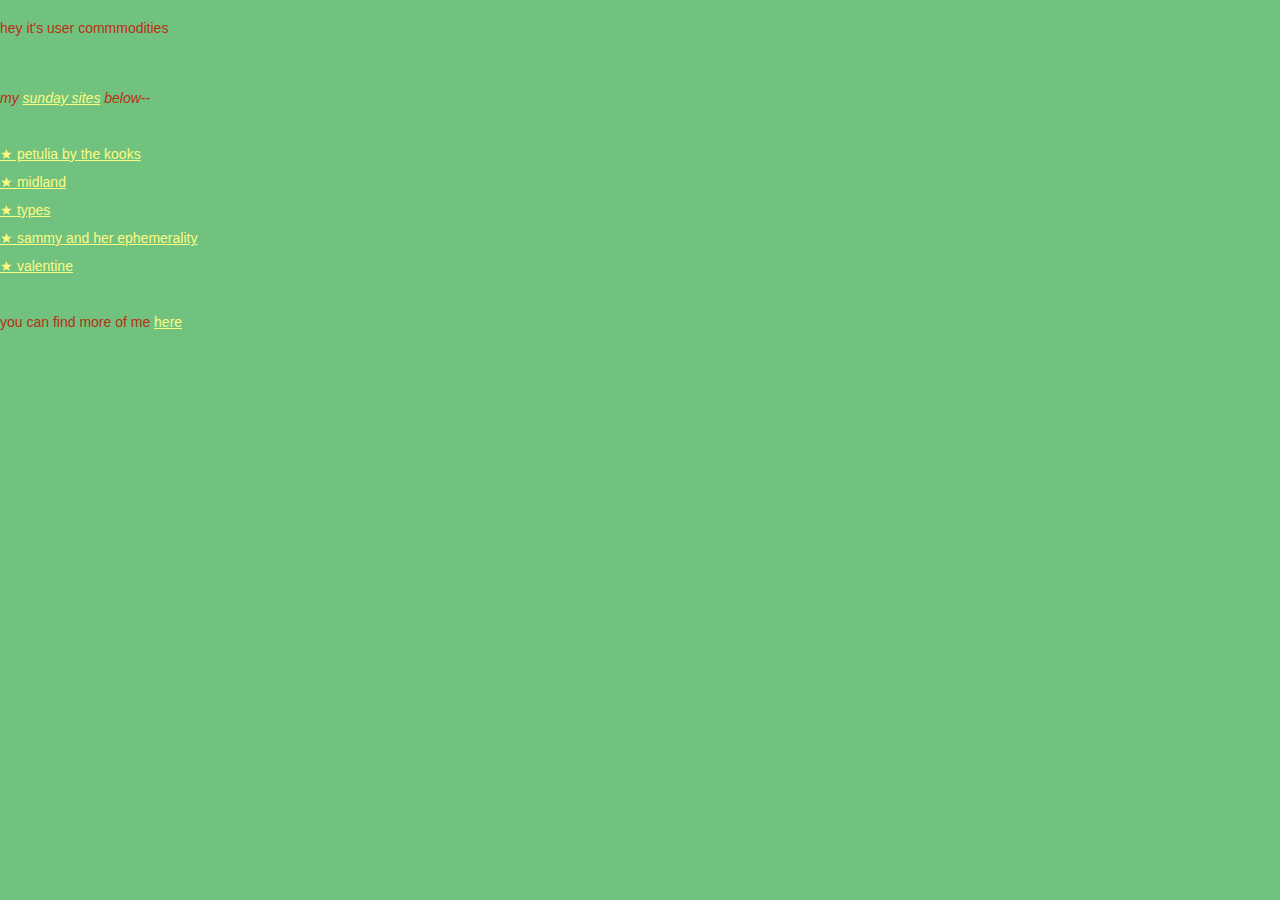
<file: sundaysites.html>
<!DOCTYPE html>
<html>
  <head>
    <meta charset="UTF-8" />
    <meta name="viewport" content="width=device-width, initial-scale=1.0" />
    <title>~commmodities</title>
    <!--<link rel="icon" href="https://glitch.com/favicon.ico" />-->

    <link rel="stylesheet" href="/style.css" />
  </head>
  <body>
    <p>
      hey it's user commmodities
      <br />
      <br />
    </p>
    <div id="sites-wrap">
      <div id="sites">
        <i
          >my
          <a href="https://sundaysites.cafe/" target="_blank">sunday sites</a>
          below--</i
        >
        <br /><br />
        <a href="https://petuliabythekooks.glitch.me">★ petulia by the kooks</a>
        <br />
        <a href="https://midland.glitch.me">★ midland</a>
        <br />
        <a href="https://types.glitch.me">★ types</a>
        <br />
        <a href="https://sammysunday.glitch.me">★ sammy and her ephemerality</a>
        <br />
        <a id="hide" href="https://val-entine.glitch.me">★ valentine</a>
      </div>
      
    </div>
          <br />
    <div id="post-sites">
      you can find more of me <a href="https://mylvaganam.online">here</a>
    </div>
  </body>
</html>
</file>
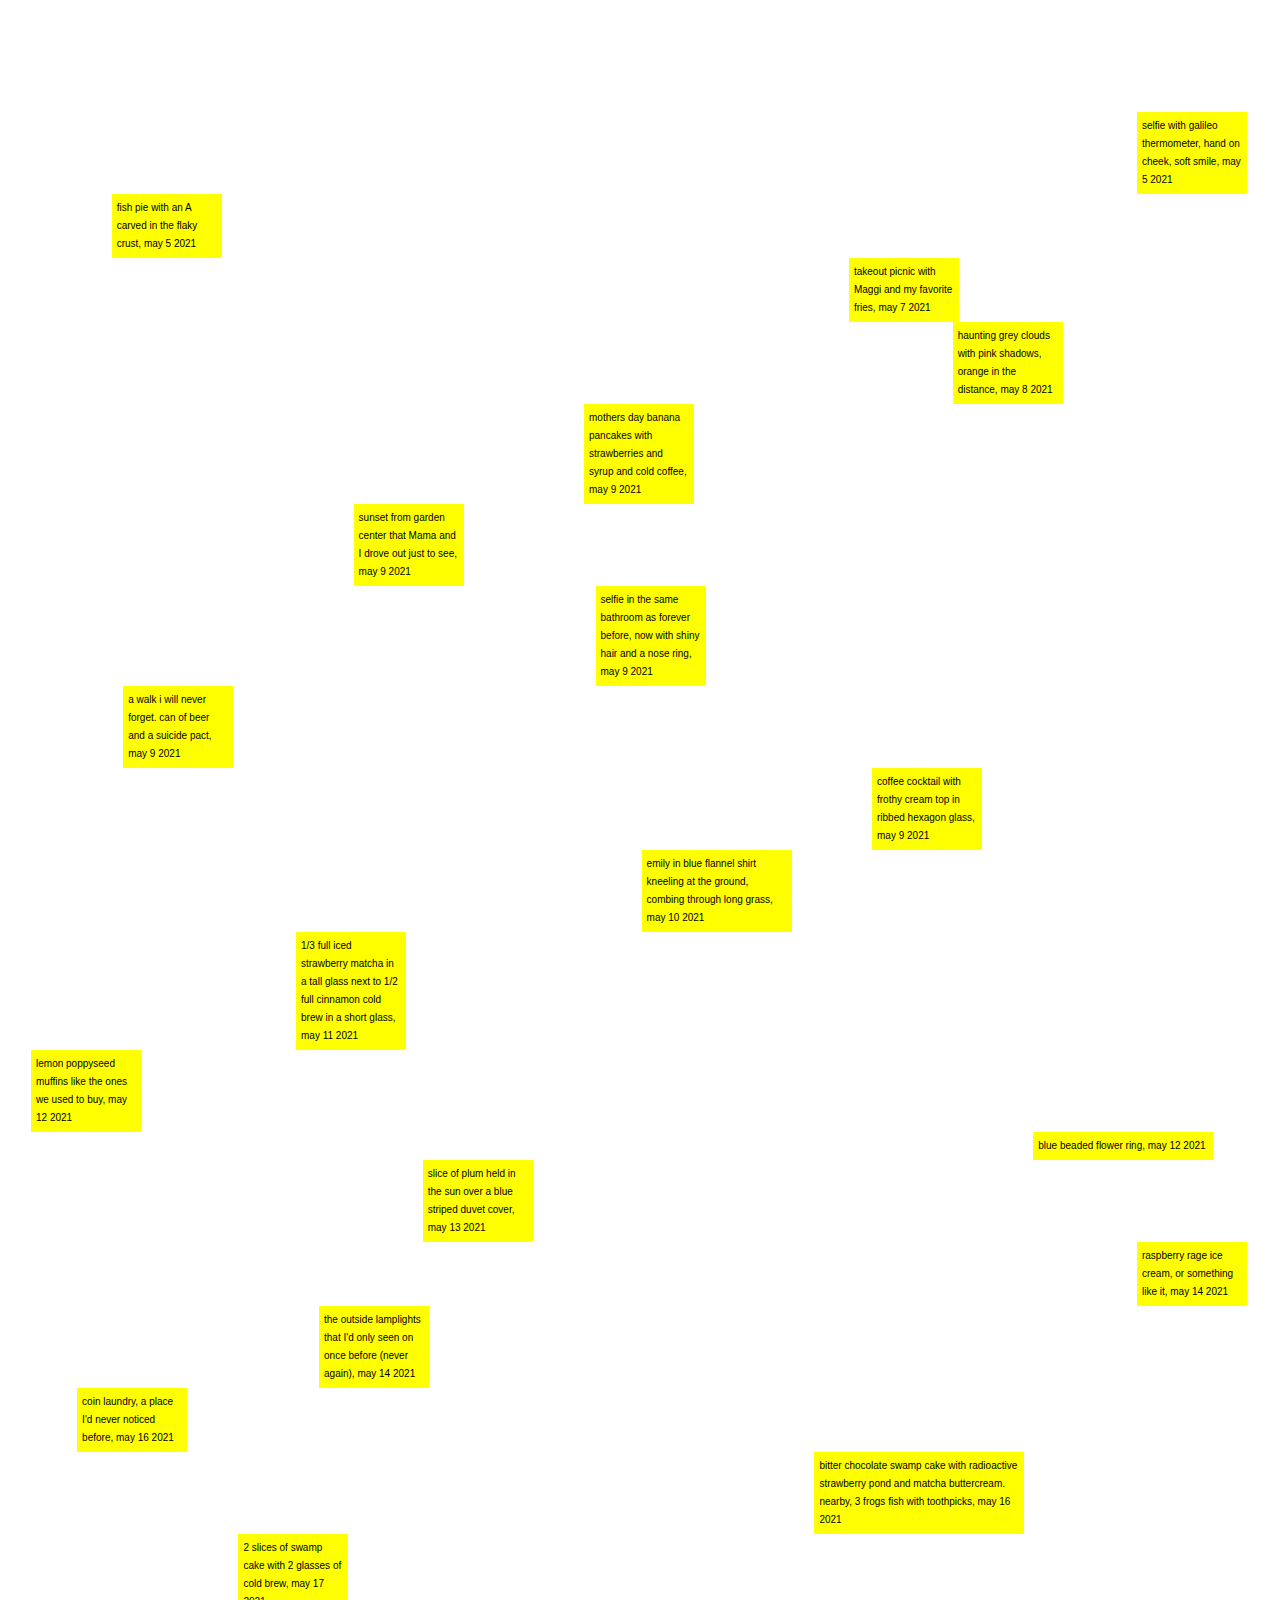
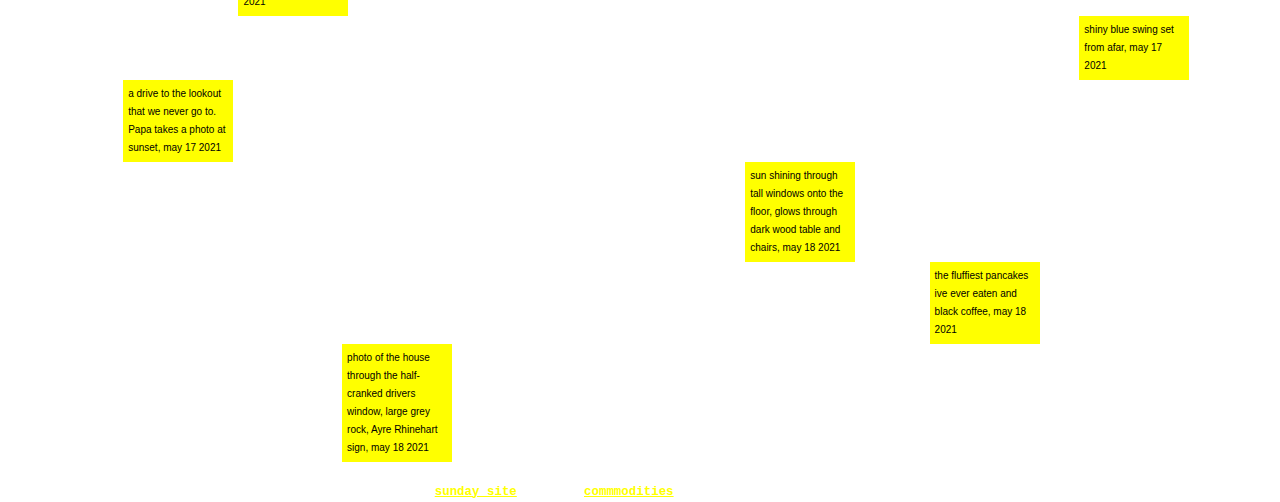
<file: subpages/midland.html>
<!DOCTYPE html>
<html lang="en">
  <head>
    <meta charset="utf-8" />
    <meta name="viewport" content="width=device-width, initial-scale=1" />
    <!--<link rel="icon" href="https://glitch.com/favicon.ico" />-->

    <title>midland, MI</title>

    <link rel="stylesheet" href="midlandstyle.css" />
  </head>

  <body>
    <h1>TRAVEL PHOTO ALBUM * MIDLAND, MI * MAY 5-18 2021</h1>
    <h3>the last trip home</h3>
    <div class="memboxes">
      <div class="mem" id="_5">
        selfie with galileo thermometer, hand on cheek, soft smile, may 5 2021
      </div>

      <div class="mem" id="_52">
        fish pie with an A carved in the flaky crust, may 5 2021
      </div>

      <div class="mem" id="_7">
        takeout picnic with Maggi and my favorite fries, may 7 2021
      </div>

      <div class="mem" id="_8">
        haunting grey clouds with pink shadows, orange in the distance, may 8
        2021
      </div>

      <div class="mem" id="_9">
        mothers day banana pancakes with strawberries and syrup and cold coffee,
        may 9 2021
      </div>

      <div class="mem" id="_92">
        sunset from garden center that Mama and I drove out just to see, may 9
        2021
      </div>

      <div class="mem" id="_93">
        selfie in the same bathroom as forever before, now with shiny hair and a
        nose ring, may 9 2021
      </div>

      <div class="mem" id="_94">
        a walk i will never forget. can of beer and a suicide pact, may 9 2021
      </div>
      
      <div class="mem" id="_95">
        coffee cocktail with frothy cream top in ribbed hexagon glass, may 9 2021
      </div>

      <div class="mem" id="_10">
        emily in blue flannel shirt kneeling at the ground, combing through long
        grass, may 10 2021
      </div>
      
      <div class="mem" id="_11">
        1/3 full iced strawberry matcha in a tall glass next to 1/2 full cinnamon cold brew in a short glass, may 11 2021
      </div>

      <div class="mem" id="_12">
        lemon poppyseed muffins like the ones we used to buy, may 12 2021
      </div>

      <div class="mem" id="_122">blue beaded flower ring, may 12 2021</div>

      <div class="mem" id="_13">
        slice of plum held in the sun over a blue striped duvet cover, may 13
        2021
      </div>

      <div class="mem" id="_14">
        raspberry rage ice cream, or something like it, may 14 2021
      </div>

      <div class="mem" id="_142">
        the outside lamplights that I'd only seen on once before (never again),
        may 14 2021
      </div>

      <div class="mem" id="_16">
        coin laundry, a place I'd never noticed before, may 16 2021
      </div>

      <div class="mem" id="_162">
        bitter chocolate swamp cake with radioactive strawberry pond and matcha
        buttercream. nearby, 3 frogs fish with toothpicks, may 16 2021
      </div>

      <div class="mem" id="_17">
        2 slices of swamp cake with 2 glasses of cold brew, may 17 2021
      </div>
      
      <div class="mem" id="_172">
        shiny blue swing set from afar, may 17 2021
      </div>

      <div class="mem" id="_173">
        a drive to the lookout that we never go to. Papa takes a photo at
        sunset, may 17 2021
      </div>
      
      <div class="mem" id="_18">
        sun shining through tall windows onto the floor, glows through dark wood table and chairs, may 18 2021
      </div>

      <div class="mem" id="_182">
        the fluffiest pancakes ive ever eaten and black coffee, may 18 2021
      </div>

      <div class="mem" id="_183">
        photo of the house through the half-cranked drivers window, large grey rock, Ayre Rhinehart sign, may 18 2021
      </div>
      
      <h5>
      <p>
        psst...this is a
        <a href="https://sundaysites.cafe/" target="_blank">sunday site</a>
        made by
        <a href="https://sundaysites.cafe/~commmodities" target="_blank">commmodities</a>. she's from midland, MI.
      </p>
      </h5>
    </div>
  </body>
</html>
</file>
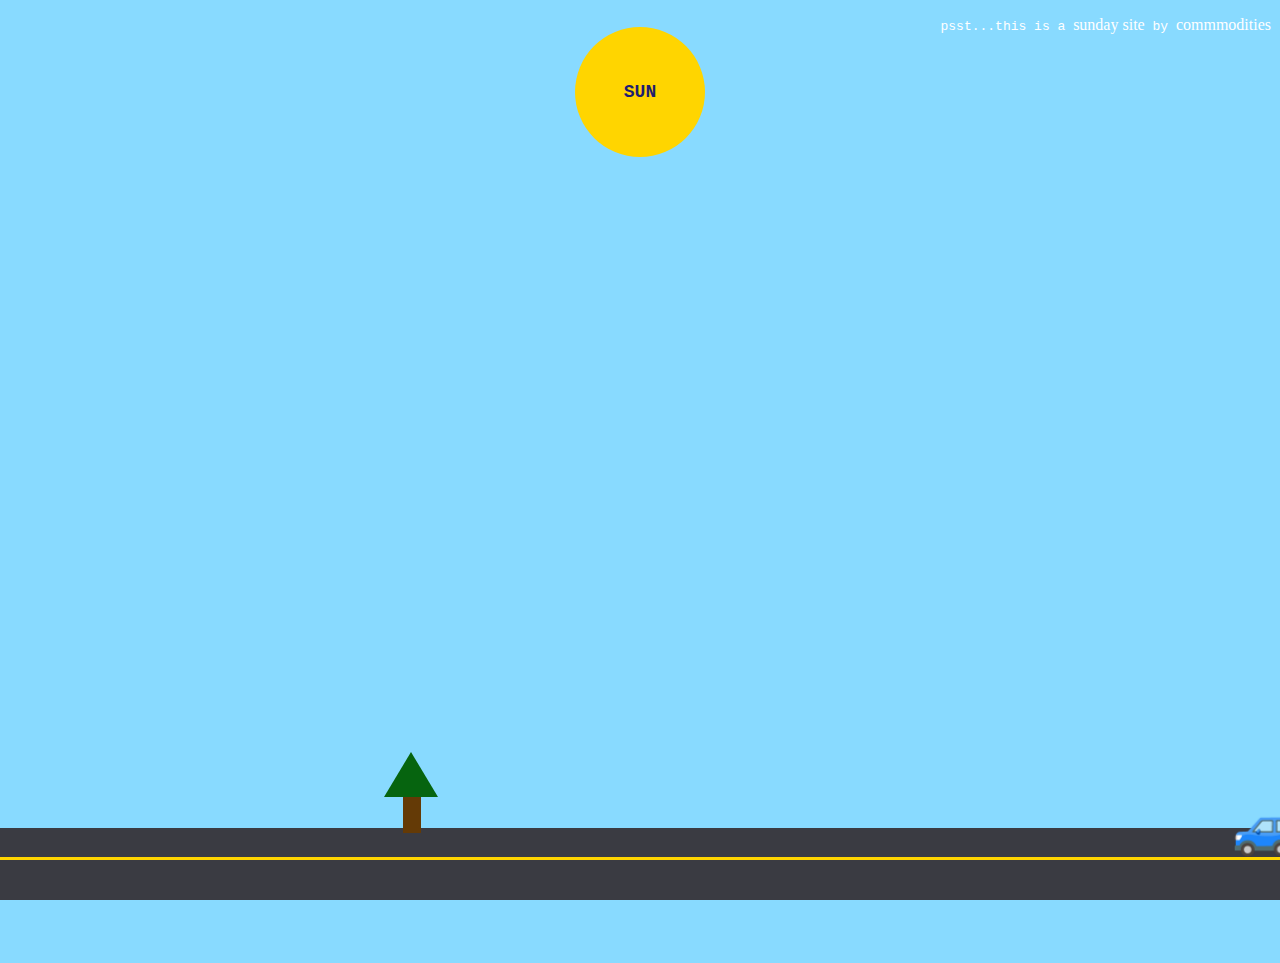
<file: subpages/petuliabythekooks.html>
<!DOCTYPE html>
<html lang="en">
  <head>
    <meta charset="utf-8" />
    <meta name="viewport" content="width=device-width, initial-scale=1" />
    <!--<link rel="icon" href="https://glitch.com/favicon.ico" />-->

    <title>take a drive to town</title>

    <link rel="stylesheet" href="petuliabythekooksstyle.css" />
  </head>

  <body>
    <div
      style="margin-left: auto; margin-right: auto; width: 130px; height: 130px"
    >
      <div id="sun">
        <span class="suntext">SUN</span>
        <span class="moontext">MOON</span>
      </div>
      <div id="road">
        <div id="roadline"></div>
        <div id="tree">
          <div id="treetrunk"></div>
        </div>
        <marquee direction="left"> <div id="car">🚙</div></marquee>
      </div>

      <div id="star1"></div>
      <div id="star2"></div>
      <div id="star3"></div>
      <div id="star4"></div>
      <div id="star5"></div>
      <div id="star6"></div>
      <div id="star7"></div>
      <div id="star8"></div>
      <div id="star9"></div>
      <div id="star10"></div>
      <div id="star11"></div>
      <div id="star12"></div>
    </div>

    <br />
    <br />
    <br />
    <br />
    <br />

    <div id="sundaysitetext">
      <p>
        psst...this is a
        <a href="https://sundaysites.cafe/" target="_blank" id="sundaysitelink"
          >sunday site</a
        >
        by
        <a
          href="https://sundaysites.cafe/~commmodities"
          target="_blank"
          id="userpagelink"
          >commmodities</a
        >
      </p>
    </div>
  </body>
</html>
</file>
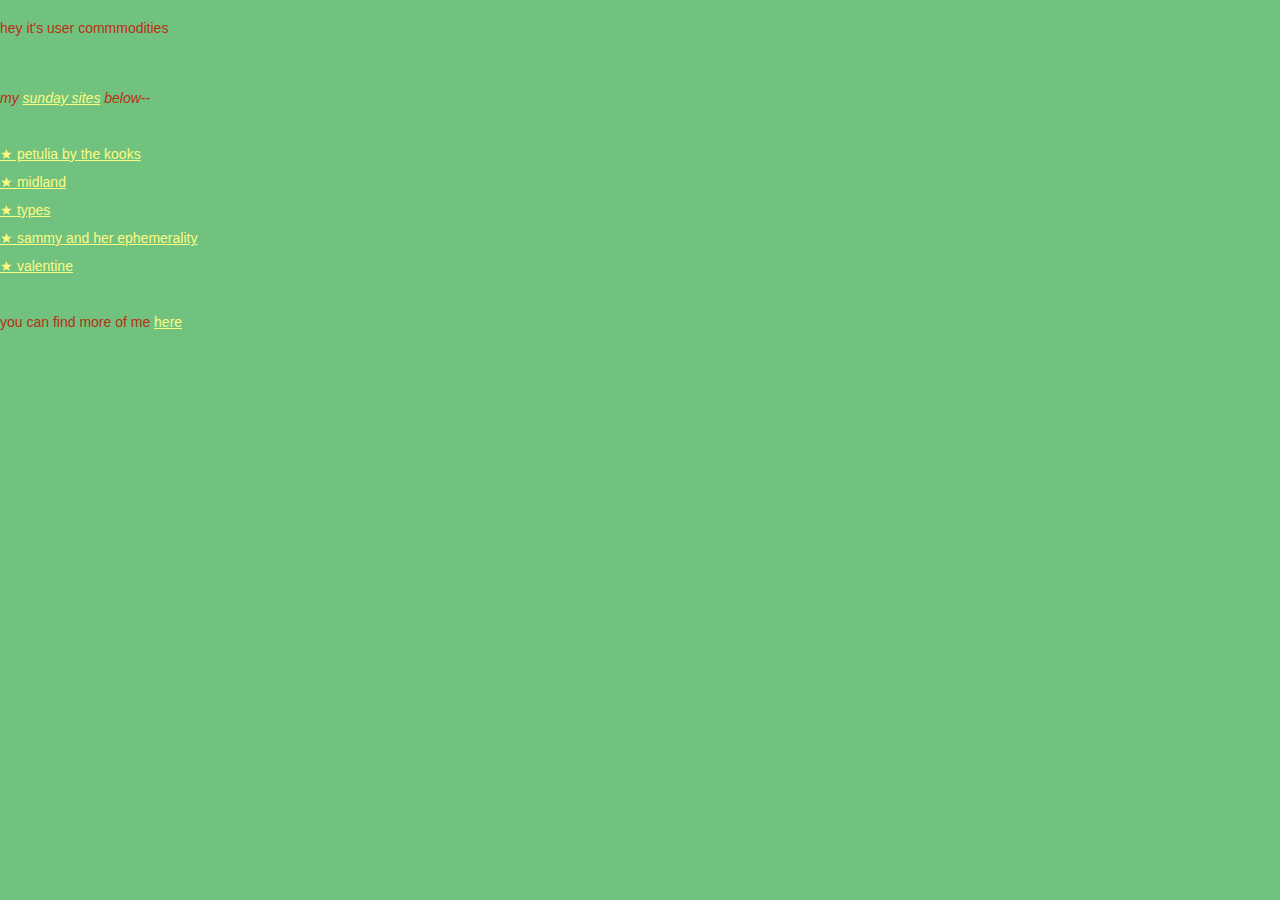
<file: subpages/sundaysites.html>
<!DOCTYPE html>
<html>
  <head>
    <meta charset="UTF-8" />
    <meta name="viewport" content="width=device-width, initial-scale=1.0" />
    <title>~commmodities</title>
    <!--<link rel="icon" href="https://glitch.com/favicon.ico" />-->

    <link rel="stylesheet" href="/style.css" />
  </head>
  <body>
    <p>
      hey it's user commmodities
      <br />
      <br />
    </p>
    <div id="sites-wrap">
      <div id="sites">
        <i
          >my
          <a href="https://sundaysites.cafe/" target="_blank">sunday sites</a>
          below--</i
        >
        <br /><br />
        <a href="petuliabythekooks.html">★ petulia by the kooks</a>
        <br />
        <a href="midland.html">★ midland</a>
        <br />
        <a href="types.html">★ types</a>
        <br />
        <a href="sammysunday.html">★ sammy and her ephemerality</a>
        <br />
        <a id="hide" href="val-entine.html">★ valentine</a>
      </div>
      
    </div>
          <br />
    <div id="post-sites">
      you can find more of me <a href="https://mishkh.online">here</a>
    </div>
  </body>
</html>
</file>
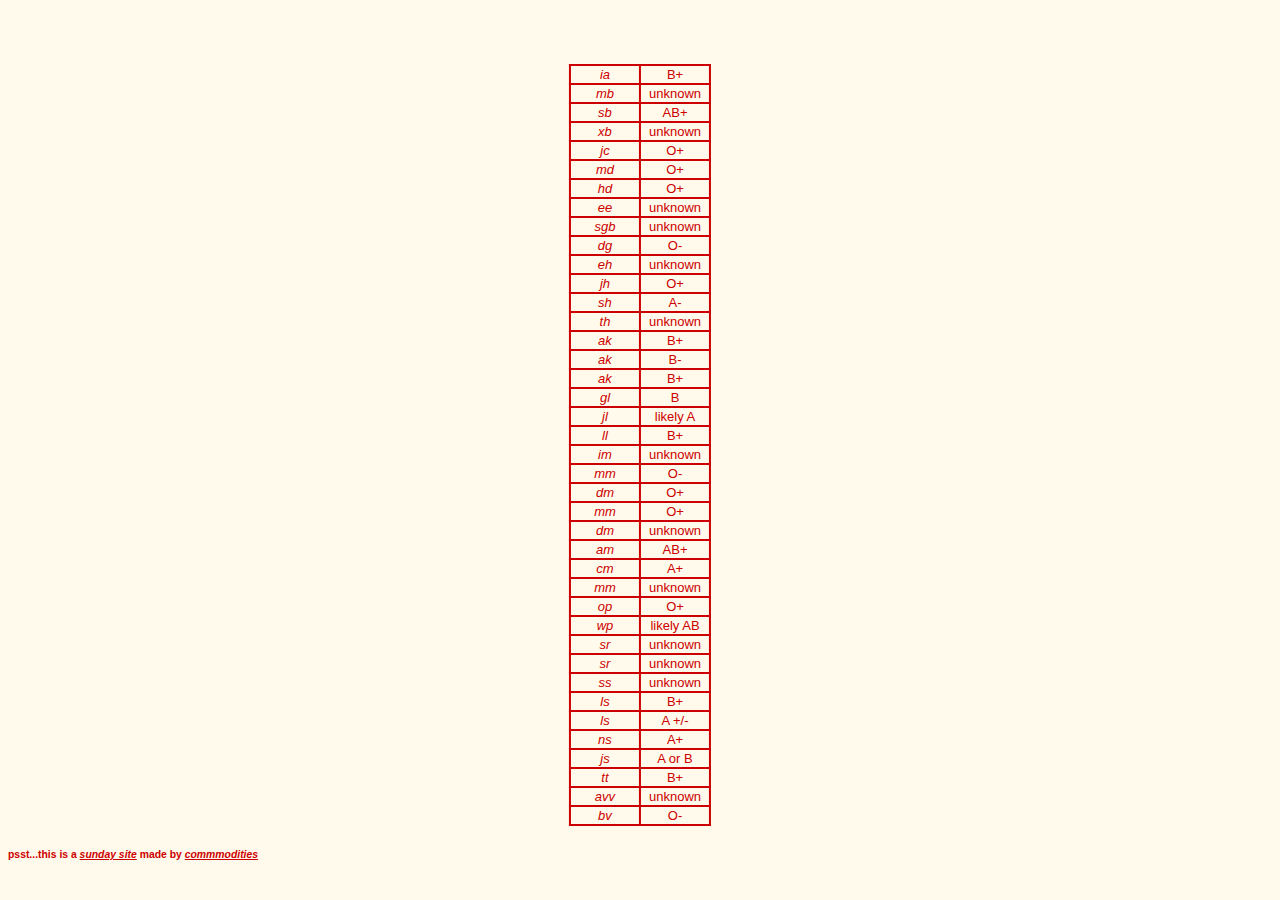
<file: subpages/types.html>
<!DOCTYPE html>
<html lang="en">
  <head>
    <meta charset="utf-8" />
    <meta name="viewport" content="width=device-width, initial-scale=1" />
    <link
      rel="icon"
      href="https://cdn.glitch.global/94ee6ed0-ed49-4978-bee2-f7f1a53740ab/blood-drop.png?v=1643913261585"
    />
    <title>types</title>
    <link rel="stylesheet" href="typesstyle.css" />
  </head>
  <body>
    <div id="page-wrap">
      <div class="table">
        <table>
          <tr>
            <td class="initials">IA</td>
            <td>B+</td>
          </tr>
          <tr>
            <td class="initials">MB</td>
            <td>unknown</td>
          </tr>
          <tr>
            <td class="initials">SB</td>
            <td>AB+</td>
          </tr>
          <tr>
            <td class="initials">XB</td>
            <td>unknown</td>
          </tr>
          <tr>
            <td class="initials">JC</td>
            <td>O+</td>
          </tr>
          <tr>
            <td class="initials">MD</td>
            <td>O+</td>
          </tr>
          <tr>
            <td class="initials">HD</td>
            <td>O+</td>
          </tr>
          <tr>
            <td class="initials">EE</td>
            <td>unknown</td>
          </tr>
          <tr>
            <td class="initials">SGB</td>
            <td>unknown</td>
          </tr>
          <tr>
            <td class="initials">DG</td>
            <td>O-</td>
          </tr>
          <tr>
            <td class="initials">EH</td>
            <td>unknown</td>
          </tr>
          <tr>
            <td class="initials">JH</td>
            <td>O+</td>
          </tr>
          <tr>
            <td class="initials">SH</td>
            <td>A-</td>
          </tr>
          <tr>
            <td class="initials">TH</td>
            <td>unknown</td>
          </tr>
          <tr>
            <td class="initials">AK</td>
            <td>B+</td>
          </tr>
          <tr>
            <td class="initials">AK</td>
            <td>B-</td>
          </tr>
          <tr>
            <td class="initials">AK</td>
            <td>B+</td>
          </tr>
          <tr>
            <td class="initials">GL</td>
            <td>B</td>
          </tr>
          <tr>
            <td class="initials">JL</td>
            <td>likely A</td>
          </tr>
          <tr>
            <td class="initials">LL</td>
            <td>B+</td>
          </tr>
          <tr>
            <td class="initials">IM</td>
            <td>unknown</td>
          </tr>
          <tr>
            <td class="initials">MM</td>
            <td>O-</td>
          </tr>
          <tr>
            <td class="initials">DM</td>
            <td>O+</td>
          </tr>
          <tr>
            <td class="initials">MM</td>
            <td>O+</td>
          </tr>
          <tr>
            <td class="initials">DM</td>
            <td>unknown</td>
          </tr>
          <tr>
            <td class="initials">AM</td>
            <td>AB+</td>
          </tr>
          <tr>
            <td class="initials">CM</td>
            <td>A+</td>
          </tr>
          <tr>
            <td class="initials">MM</td>
            <td>unknown</td>
          </tr>
          <tr>
            <td class="initials">OP</td>
            <td>O+</td>
          </tr>
          <tr>
            <td class="initials">WP</td>
            <td>likely AB</td>
          </tr>
          <tr>
            <td class="initials">SR</td>
            <td>unknown</td>
          </tr>
          <tr>
            <td class="initials">SR</td>
            <td>unknown</td>
          </tr>
          <tr>
            <td class="initials">SS</td>
            <td>unknown</td>
          </tr>
          <tr>
            <td class="initials">LS</td>
            <td>B+</td>
          </tr>
          <tr>
            <td class="initials">LS</td>
            <td>A +/-</td>
          </tr>
          <tr>
            <td class="initials">NS</td>
            <td>A+</td>
          </tr>
          <tr>
            <td class="initials">JS</td>
            <td>A or B</td>
          </tr>
          <tr>
            <td class="initials">TT</td>
            <td>B+</td>
          </tr>
          <tr>
            <td class="initials">AVV</td>
            <td>unknown</td>
          </tr>
          <tr>
            <td class="initials">BV</td>
            <td>O-</td>
          </tr>
        </table>
      </div>
      <div id="footer-wrap">
        <div id="footer">
          psst...this is a
          <a href="https://sundaysites.cafe/" target="_blank">sunday site</a>
          made by
          <a href="https://sundaysites.cafe/~commmodities" target="_blank"
            >commmodities</a
          >
        </div>
      </div>
    </div>
  </body>
</html>
</file>
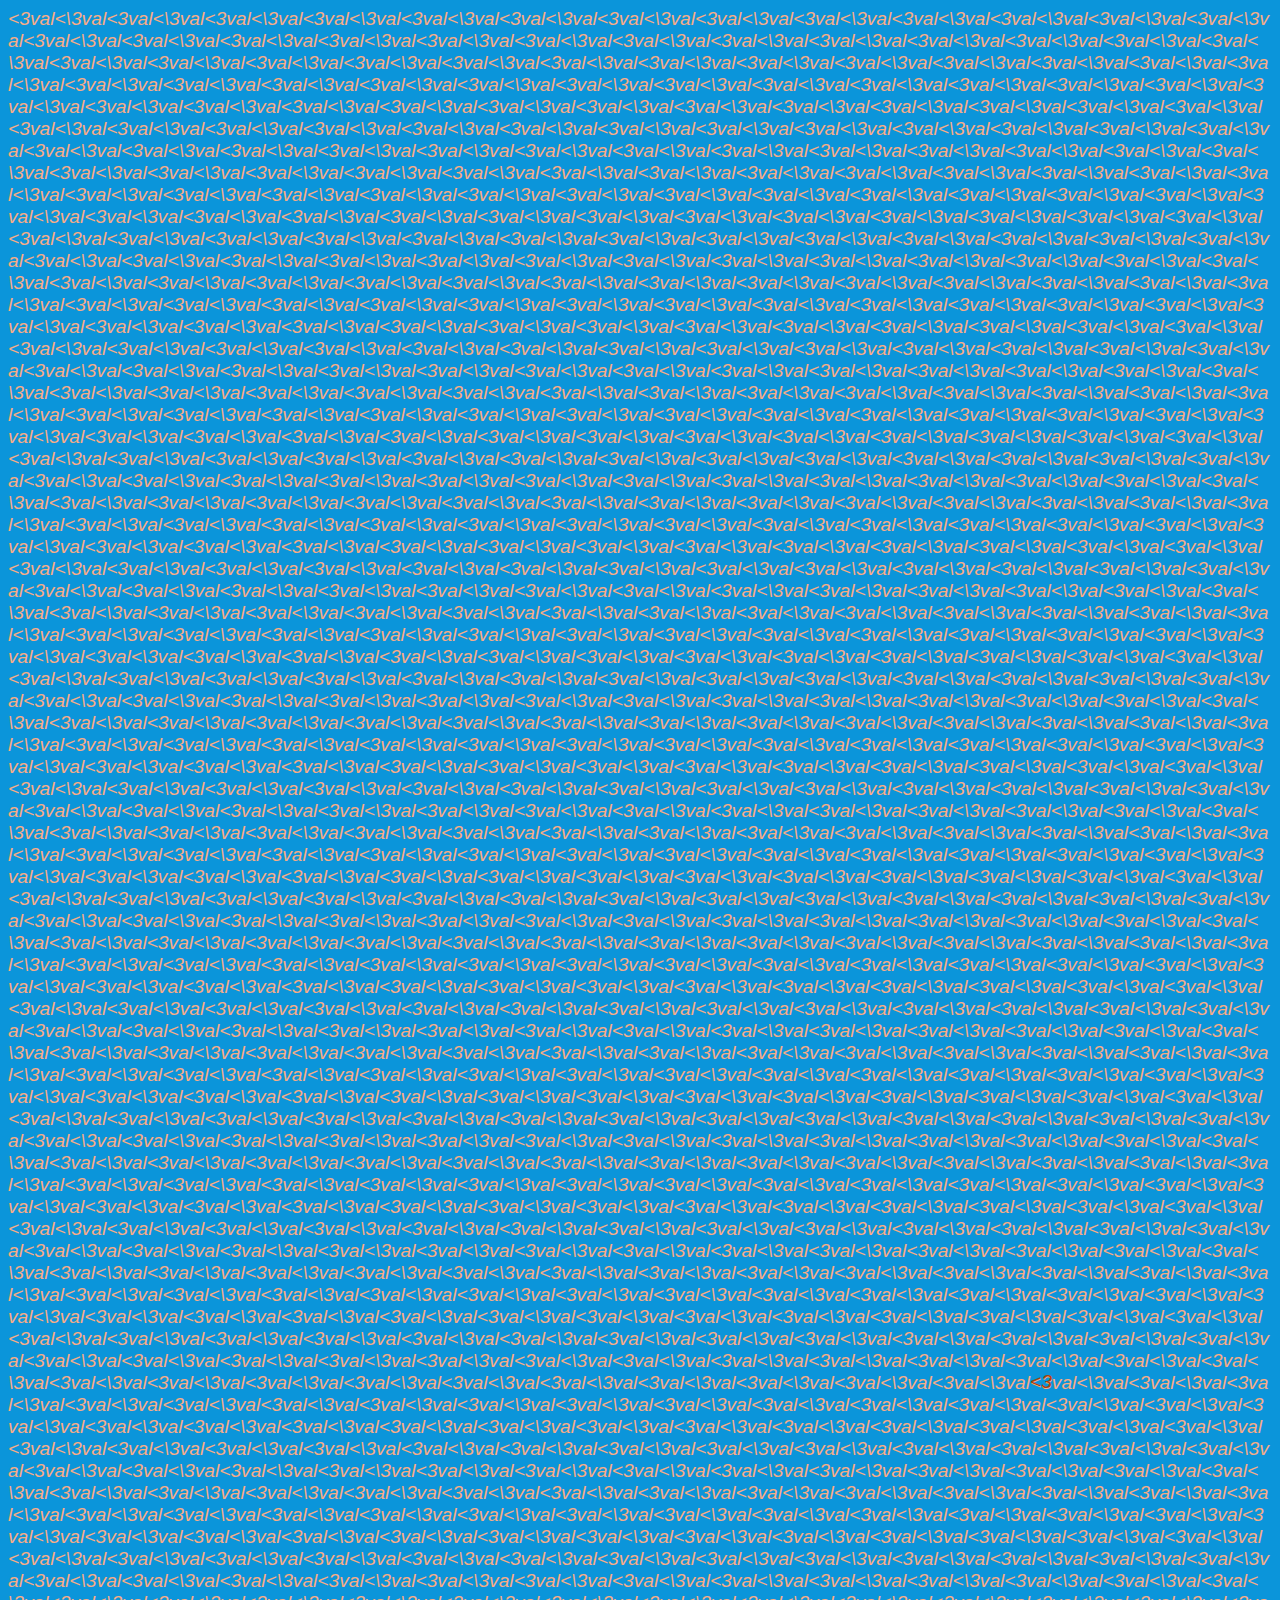
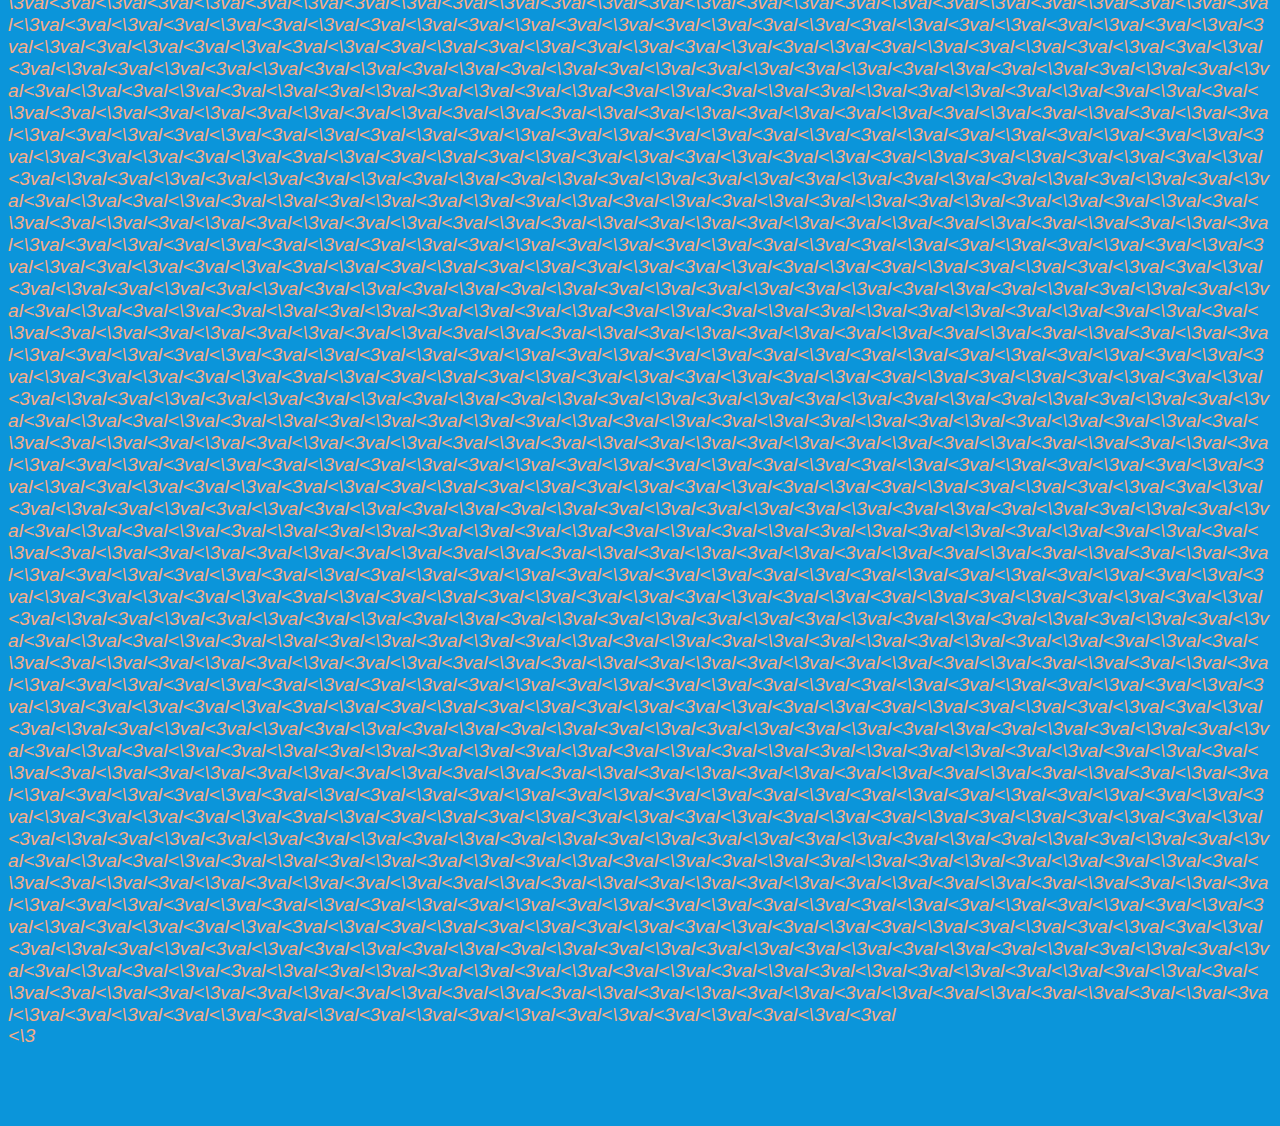
<file: subpages/valentine.html>
<!DOCTYPE html>
<html lang="en">
  <head>
    <meta charset="utf-8" />
    <meta name="viewport" content="width=device-width, initial-scale=1" />
    <link
      rel="icon"
      href="https://cdn.glitch.global/e3905d7d-93b2-4151-8cd4-2cbec0e783b0/compicon.gif?v=1671234132375"
    />
    <title>find my secret</title>
    <link rel="stylesheet" href="valentinestyle.css" />
  </head>
  <body>
    <div id="page-wrap">
      <3val<&#92;3val<3val<&#92;3val<3val<&#92;3val<3val<&#92;3val<3val<&#92;3val<3val<&#92;3val<3val<&#92;3val<3val<&#92;3val<3val<&#92;3val<3val<&#92;3val<3val<&#92;3val<3val<&#92;3val<3val<&#92;3val<3val<&#92;3val<3val<&#92;3val<3val<&#92;3val<3val<&#92;3val<3val<&#92;3val<3val<&#92;3val<3val<&#92;3val<3val<&#92;3val<3val<&#92;3val<3val<&#92;3val<3val<&#92;3val<3val<&#92;3val<3val<&#92;3val<3val<&#92;3val<3val<&#92;3val<3val<&#92;3val<3val<&#92;3val<3val<&#92;3val<3val<&#92;3val<3val<&#92;3val<3val<&#92;3val<3val<&#92;3val<3val<&#92;3val<3val<&#92;3val<3val<&#92;3val<3val<&#92;3val<3val<&#92;3val<3val<&#92;3val<3val<&#92;3val<3val<&#92;3val<3val<&#92;3val<3val<&#92;3val<3val<&#92;3val<3val<&#92;3val<3val<&#92;3val<3val<&#92;3val<3val<&#92;3val<3val<&#92;3val<3val<&#92;3val<3val<&#92;3val<3val<&#92;3val<3val<&#92;3val<3val<&#92;3val<3val<&#92;3val<3val<&#92;3val<3val<&#92;3val<3val<&#92;3val<3val<&#92;3val<3val<&#92;3val<3val<&#92;3val<3val<&#92;3val<3val<&#92;3val<3val<&#92;3val<3val<&#92;3val<3val<&#92;3val<3val<&#92;3val<3val<&#92;3val<3val<&#92;3val<3val<&#92;3val<3val<&#92;3val<3val<&#92;3val<3val<&#92;3val<3val<&#92;3val<3val<&#92;3val<3val<&#92;3val<3val<&#92;3val<3val<&#92;3val<3val<&#92;3val<3val<&#92;3val<3val<&#92;3val<3val<&#92;3val<3val<&#92;3val<3val<&#92;3val<3val<&#92;3val<3val<&#92;3val<3val<&#92;3val<3val<&#92;3val<3val<&#92;3val<3val<&#92;3val<3val<&#92;3val<3val<&#92;3val<3val<&#92;3val<3val<&#92;3val<3val<&#92;3val<3val<&#92;3val<3val<&#92;3val<3val<&#92;3val<3val<&#92;3val<3val<&#92;3val<3val<&#92;3val<3val<&#92;3val<3val<&#92;3val<3val<&#92;3val<3val<&#92;3val<3val<&#92;3val<3val<&#92;3val<3val<&#92;3val<3val<&#92;3val<3val<&#92;3val<3val<&#92;3val<3val<&#92;3val<3val<&#92;3val<3val<&#92;3val<3val<&#92;3val<3val<&#92;3val<3val<&#92;3val<3val<&#92;3val<3val<&#92;3val<3val<&#92;3val<3val<&#92;3val<3val<&#92;3val<3val<&#92;3val<3val<&#92;3val<3val<&#92;3val<3val<&#92;3val<3val<&#92;3val<3val<&#92;3val<3val<&#92;3val<3val<&#92;3val<3val<&#92;3val<3val<&#92;3val<3val<&#92;3val<3val<&#92;3val<3val<&#92;3val<3val<&#92;3val<3val<&#92;3val<3val<&#92;3val<3val<&#92;3val<3val<&#92;3val<3val<&#92;3val<3val<&#92;3val<3val<&#92;3val<3val<&#92;3val<3val<&#92;3val<3val<&#92;3val<3val<&#92;3val<3val<&#92;3val<3val<&#92;3val<3val<&#92;3val<3val<&#92;3val<3val<&#92;3val<3val<&#92;3val<3val<&#92;3val<3val<&#92;3val<3val<&#92;3val<3val<&#92;3val<3val<&#92;3val<3val<&#92;3val<3val<&#92;3val<3val<&#92;3val<3val<&#92;3val<3val<&#92;3val<3val<&#92;3val<3val<&#92;3val<3val<&#92;3val<3val<&#92;3val<3val<&#92;3val<3val<&#92;3val<3val<&#92;3val<3val<&#92;3val<3val<&#92;3val<3val<&#92;3val<3val<&#92;3val<3val<&#92;3val<3val<&#92;3val<3val<&#92;3val<3val<&#92;3val<3val<&#92;3val<3val<&#92;3val<3val<&#92;3val<3val<&#92;3val<3val<&#92;3val<3val<&#92;3val<3val<&#92;3val<3val<&#92;3val<3val<&#92;3val<3val<&#92;3val<3val<&#92;3val<3val<&#92;3val<3val<&#92;3val<3val<&#92;3val<3val<&#92;3val<3val<&#92;3val<3val<&#92;3val<3val<&#92;3val<3val<&#92;3val<3val<&#92;3val<3val<&#92;3val<3val<&#92;3val<3val<&#92;3val<3val<&#92;3val<3val<&#92;3val<3val<&#92;3val<3val<&#92;3val<3val<&#92;3val<3val<&#92;3val<3val<&#92;3val<3val<&#92;3val<3val<&#92;3val<3val<&#92;3val<3val<&#92;3val<3val<&#92;3val<3val<&#92;3val<3val<&#92;3val<3val<&#92;3val<3val<&#92;3val<3val<&#92;3val<3val<&#92;3val<3val<&#92;3val<3val<&#92;3val<3val<&#92;3val<3val<&#92;3val<3val<&#92;3val<3val<&#92;3val<3val<&#92;3val<3val<&#92;3val<3val<&#92;3val<3val<&#92;3val<3val<&#92;3val<3val<&#92;3val<3val<&#92;3val<3val<&#92;3val<3val<&#92;3val<3val<&#92;3val<3val<&#92;3val<3val<&#92;3val<3val<&#92;3val<3val<&#92;3val<3val<&#92;3val<3val<&#92;3val<3val<&#92;3val<3val<&#92;3val<3val<&#92;3val<3val<&#92;3val<3val<&#92;3val<3val<&#92;3val<3val<&#92;3val<3val<&#92;3val<3val<&#92;3val<3val<&#92;3val<3val<&#92;3val<3val<&#92;3val<3val<&#92;3val<3val<&#92;3val<3val<&#92;3val<3val<&#92;3val<3val<&#92;3val<3val<&#92;3val<3val<&#92;3val<3val<&#92;3val<3val<&#92;3val<3val<&#92;3val<3val<&#92;3val<3val<&#92;3val<3val<&#92;3val<3val<&#92;3val<3val<&#92;3val<3val<&#92;3val<3val<&#92;3val<3val<&#92;3val<3val<&#92;3val<3val<&#92;3val<3val<&#92;3val<3val<&#92;3val<3val<&#92;3val<3val<&#92;3val<3val<&#92;3val<3val<&#92;3val<3val<&#92;3val<3val<&#92;3val<3val<&#92;3val<3val<&#92;3val<3val<&#92;3val<3val<&#92;3val<3val<&#92;3val<3val<&#92;3val<3val<&#92;3val<3val<&#92;3val<3val<&#92;3val<3val<&#92;3val<3val<&#92;3val<3val<&#92;3val<3val<&#92;3val<3val<&#92;3val<3val<&#92;3val<3val<&#92;3val<3val<&#92;3val<3val<&#92;3val<3val<&#92;3val<3val<&#92;3val<3val<&#92;3val<3val<&#92;3val<3val<&#92;3val<3val<&#92;3val<3val<&#92;3val<3val<&#92;3val<3val<&#92;3val<3val<&#92;3val<3val<&#92;3val<3val<&#92;3val<3val<&#92;3val<3val<&#92;3val<3val<&#92;3val<3val<&#92;3val<3val<&#92;3val<3val<&#92;3val<3val<&#92;3val<3val<&#92;3val<3val<&#92;3val<3val<&#92;3val<3val<&#92;3val<3val<&#92;3val<3val<&#92;3val<3val<&#92;3val<3val<&#92;3val<3val<&#92;3val<3val<&#92;3val<3val<&#92;3val<3val<&#92;3val<3val<&#92;3val<3val<&#92;3val<3val<&#92;3val<3val<&#92;3val<3val<&#92;3val<3val<&#92;3val<3val<&#92;3val<3val<&#92;3val<3val<&#92;3val<3val<&#92;3val<3val<&#92;3val<3val<&#92;3val<3val<&#92;3val<3val<&#92;3val<3val<&#92;3val<3val<&#92;3val<3val<&#92;3val<3val<&#92;3val<3val<&#92;3val<3val<&#92;3val<3val<&#92;3val<3val<&#92;3val<3val<&#92;3val<3val<&#92;3val<3val<&#92;3val<3val<&#92;3val<3val<&#92;3val<3val<&#92;3val<3val<&#92;3val<3val<&#92;3val<3val<&#92;3val<3val<&#92;3val<3val<&#92;3val<3val<&#92;3val<3val<&#92;3val<3val<&#92;3val<3val<&#92;3val<3val<&#92;3val<3val<&#92;3val<3val<&#92;3val<3val<&#92;3val<3val<&#92;3val<3val<&#92;3val<3val<&#92;3val<3val<&#92;3val<3val<&#92;3val<3val<&#92;3val<3val<&#92;3val<3val<&#92;3val<3val<&#92;3val<3val<&#92;3val<3val<&#92;3val<3val<&#92;3val<3val<&#92;3val<3val<&#92;3val<3val<&#92;3val<3val<&#92;3val<3val<&#92;3val<3val<&#92;3val<3val<&#92;3val<3val<&#92;3val<3val<&#92;3val<3val<&#92;3val<3val<&#92;3val<3val<&#92;3val<3val<&#92;3val<3val<&#92;3val<3val<&#92;3val<3val<&#92;3val<3val<&#92;3val<3val<&#92;3val<3val<&#92;3val<3val<&#92;3val<3val<&#92;3val<3val<&#92;3val<3val<&#92;3val<3val<&#92;3val<3val<&#92;3val<3val<&#92;3val<3val<&#92;3val<3val<&#92;3val<3val<&#92;3val<3val<&#92;3val<3val<&#92;3val<3val<&#92;3val<3val<&#92;3val<3val<&#92;3val<3val<&#92;3val<3val<&#92;3val<3val<&#92;3val<3val<&#92;3val<3val<&#92;3val<3val<&#92;3val<3val<&#92;3val<3val<&#92;3val<3val<&#92;3val<3val<&#92;3val<3val<&#92;3val<3val<&#92;3val<3val<&#92;3val<3val<&#92;3val<3val<&#92;3val<3val<&#92;3val<3val<&#92;3val<3val<&#92;3val<3val<&#92;3val<3val<&#92;3val<3val<&#92;3val<3val<&#92;3val<3val<&#92;3val<3val<&#92;3val<3val<&#92;3val<3val<&#92;3val<3val<&#92;3val<3val<&#92;3val<3val<&#92;3val<3val<&#92;3val<3val<&#92;3val<3val<&#92;3val<3val<&#92;3val<3val<&#92;3val<3val<&#92;3val<3val<&#92;3val<3val<&#92;3val<3val<&#92;3val<3val<&#92;3val<3val<&#92;3val<3val<&#92;3val<3val<&#92;3val<3val<&#92;3val<3val<&#92;3val<3val<&#92;3val<3val<&#92;3val<3val<&#92;3val<3val<&#92;3val<3val<&#92;3val<3val<&#92;3val<3val<&#92;3val<3val<&#92;3val<3val<&#92;3val<3val<&#92;3val<3val<&#92;3val<3val<&#92;3val<3val<&#92;3val<3val<&#92;3val<3val<&#92;3val<3val<&#92;3val<3val<&#92;3val<3val<&#92;3val<3val<&#92;3val<3val<&#92;3val<3val<&#92;3val<3val<&#92;3val<3val<&#92;3val<3val<&#92;3val<3val<&#92;3val<3val<&#92;3val<3val<&#92;3val<3val<&#92;3val<3val<&#92;3val<3val<&#92;3val<3val<&#92;3val<3val<&#92;3val<3val<&#92;3val<3val<&#92;3val<3val<&#92;3val<3val<&#92;3val<3val<&#92;3val<3val<&#92;3val<3val<&#92;3val<3val<&#92;3val<3val<&#92;3val<3val<&#92;3val<3val<&#92;3val<3val<&#92;3val<3val<&#92;3val<3val<&#92;3val<3val<&#92;3val<3val<&#92;3val<3val<&#92;3val<3val<&#92;3val<3val<&#92;3val<3val<&#92;3val<3val<&#92;3val<3val<&#92;3val<3val<&#92;3val<3val<&#92;3val<3val<&#92;3val<3val<&#92;3val<3val<&#92;3val<3val<&#92;3val<3val<&#92;3val<3val<&#92;3val<3val<&#92;3val<3val<&#92;3val<3val<&#92;3val<3val<&#92;3val<3val<&#92;3val<3val<&#92;3val<3val<&#92;3val<3val<&#92;3val<3val<&#92;3val<3val<&#92;3val<3val<&#92;3val<3val<&#92;3val<3val<&#92;3val<3val<&#92;3val<3val<&#92;3val<3val<&#92;3val<3val<&#92;3val<3val<&#92;3val<3val<&#92;3val<3val<&#92;3val<3val<&#92;3val<3val<&#92;3val<3val<&#92;3val<3val<&#92;3val<3val<&#92;3val<3val<&#92;3val<3val<&#92;3val<3val<&#92;3val<3val<&#92;3val<3val<&#92;3val<3val<&#92;3val<3val<&#92;3val<3val<&#92;3val<3val<&#92;3val<3val<&#92;3val<3val<&#92;3val<3val<&#92;3val<3val<&#92;3val<3val<&#92;3val<3val<&#92;3val<3val<&#92;3val<3val<&#92;3val<3val<&#92;3val<3val<&#92;3val<3val<&#92;3val<3val<&#92;3val<3val<&#92;3val<3val<&#92;3val<3val<&#92;3val<3val<&#92;3val<3val<&#92;3val<3val<&#92;3val<3val<&#92;3val<3val<&#92;3val<3val<&#92;3val<3val<&#92;3val<3val<&#92;3val<3val<&#92;3val<3val<&#92;3val<3val<&#92;3val<3val<&#92;3val<3val<&#92;3val<3val<&#92;3val<3val<&#92;3val<3val<&#92;3val<3val<&#92;3val<3val<&#92;3val<3val<&#92;3val<3val<&#92;3val<3val<&#92;3val<3val<&#92;3val<3val<&#92;3val<3val<&#92;3val<3val<&#92;3val<3val<&#92;3val<3val<&#92;3val<3val<&#92;3val<3val<&#92;3val<3val<&#92;3val<3val<&#92;3val<3val<&#92;3val<3val<&#92;3val<3val<&#92;3val<3val<&#92;3val<3val<&#92;3val<3val<&#92;3val<3val<&#92;3val<3val<&#92;3val<3val<&#92;3val<3val<&#92;3val<3val<&#92;3val<3val<&#92;3val<3val<&#92;3val<3val<&#92;3val<3val<&#92;3val<3val<&#92;3val<3val<&#92;3val<3val<&#92;3val<3val<&#92;3val<3val<&#92;3val<3val<&#92;3val<3val<&#92;3val<3val<&#92;3val<3val<&#92;3val<3val<&#92;3val<3val<&#92;3val<3val<&#92;3val<3val<&#92;3val<3val<&#92;3val<3val<&#92;3val<3val<&#92;3val<3val<&#92;3val<3val<&#92;3val<3val<&#92;3val<3val<&#92;3val<3val<&#92;3val<3val<&#92;3val<3val<&#92;3val<3val<&#92;3val<3val<&#92;3val<3val<&#92;3val<3val<&#92;3val<3val<&#92;3val<3val<&#92;3val<3val<&#92;3val<3val<&#92;3val<3val<&#92;3val<3val<&#92;3val<3val<&#92;3val<3val<&#92;3val<3val<&#92;3val<3val<&#92;3val<3val<&#92;3val<3val<&#92;3val<3val<&#92;3val<3val<&#92;3val<3val<&#92;3val<3val<&#92;3val<3val<&#92;3val<3val<&#92;3val<3val<&#92;3val<3val<&#92;3val<3val<&#92;3val<3val<&#92;3val<3val<&#92;3val<3val<&#92;3val<3val<&#92;3val<3val<&#92;3val<3val<&#92;3val<3val<&#92;3val<3val<&#92;3val<3val<&#92;3val<3val<&#92;3val<3val<&#92;3val<3val<&#92;3val<3val<&#92;3val<3val<&#92;3val<3val<&#92;3val<3val<&#92;3val<3val<&#92;3val<3val<&#92;3val<3val<&#92;3val<3val<&#92;3val<3val<&#92;3val<3val<&#92;3val<3val<&#92;3val<3val<&#92;3val<3val<&#92;3val<3val<&#92;3val<3val<&#92;3val<3val<&#92;3val<3val<&#92;3val<3val<&#92;3val<3val<&#92;3val<3val<&#92;3val<3val<&#92;3val<3val<&#92;3val<3val<&#92;3val<3val<&#92;3val<3val<&#92;3val<3val<&#92;3val<3val<&#92;3val<3val<&#92;3val<3val<&#92;3val<3val<&#92;3val<3val<&#92;3val<3val<&#92;3val<3val<&#92;3val<3val<&#92;3val<3val<&#92;3val<3val<&#92;3val<3val<&#92;3val<3val<&#92;3val<3val<&#92;3val<3val<&#92;3val<3val<&#92;3val<3val<&#92;3val<3val<&#92;3val<3val<&#92;3val<3val<&#92;3val<3val<&#92;3val<3val<&#92;3val<3val<&#92;3val<3val<&#92;3val<3val<&#92;3val<3val<&#92;3val<3val<&#92;3val<3val<&#92;3val<3val<&#92;3val<3val<&#92;3val<3val<&#92;3val<3val<&#92;3val<3val<&#92;3val<3val<&#92;3val<3val<&#92;3val<3val<&#92;3val<3val<&#92;3val<3val<&#92;3val<3val<&#92;3val<3val<&#92;3val<3val<&#92;3val<3val<&#92;3val<3val<&#92;3val<3val<&#92;3val<3val<&#92;3val<3val<&#92;3val<3val<&#92;3val<3val<&#92;3val<3val<&#92;3val<3val<&#92;3val<3val<&#92;3val<3val<&#92;3val<3val<&#92;3val<3val<&#92;3val<3val<&#92;3val<3val<&#92;3val<3val<&#92;3val<3val<&#92;3val<3val<&#92;3val<3val<&#92;3val<3val<&#92;3val<3val<&#92;3val<3val<&#92;3val<3val<&#92;3val<3val<&#92;3val<3val<&#92;3val<3val<&#92;3val<3val<&#92;3val<3val<&#92;3val<3val<&#92;3val<3val<&#92;3val<3val<&#92;3val<3val<&#92;3val<3val<&#92;3val<3val<&#92;3val<3val<&#92;3val<3val<&#92;3val<3val<&#92;3val<3val<&#92;3val<3val<&#92;3val<3val<&#92;3val<3val<&#92;3val<3val<&#92;3val<3val<&#92;3val<3val<&#92;3val<3val<&#92;3val<3val<&#92;3val<3val<&#92;3val<3val<&#92;3val<3val<&#92;3val<3val<&#92;3val<3val<&#92;3val<3val<&#92;3val<3val<&#92;3val<3val<&#92;3val<3val<&#92;3val<3val<&#92;3val<3val<&#92;3val<3val<&#92;3val<a
        class="item"
        href="https://open.spotify.com/track/5ZaQW8tvH33GVJ0E3sLz2w?si=dc06c4283d4a4887"
        target="_blank"
        ><div id="secret"><3</div>
        <p class="hoveritem">
          Do you think about me? I'd ask, to no one in particular except the one
          in particular, if I could hold her attention for more than the time it
          takes an insect to touch its wings together.<br />
          Did you think about me? I'll ask, when we're on the balcony at Library
          Place, me crouching with burning between my fingers, her standing but
          moving to sit so our faces can be level.<br />
          She'll say, what will she say? She'll say, of course, occasionally,
          and when I saw that sculpture move in my grandma's house in Miami I
          thought about you and I almost sent you a picture. I'll say, why
          didn't you? She'll say, well did you think about me?<br />
          I'll say... of course I did, yes, I thought about you. An embarrassing
          amount. I thought about you with embarrassing frequency.<br />
          And maybe she'll blush, or be embarrassed for me, or won't know what
          to say.<br />
          But I'll be smooth and cool and ask, would you like to get coffee
          soon? And I won't even awkwardly laugh while saying it because I've
          practiced in the mirror so many times. I'll say, hi Val, this is
          amelia, if you remember we met each other last night and also two
          months ago. On the chance you've forgotten how weird I was being last
          time, would you like to get coffee sometime?<br />
          And she may say, what? Because she hasn't memorized the first text I
          sent her like I have, but then maybe she'll say yes, hi Amelia, I'd
          love to! And I had a great time before, didn't you know that by how I
          kept saying it?<br />
          Or maybe she'll say things are hectic right now, maybe when they calm
          down a bit, or maybe she'll say I'm actually seeing someone, or maybe
          she'll say no I'd rather not but I appreciate the invitation.<br />
          But back to yes, if she says yes I'll have us set a time and place
          right then so that no awkward texts could spoil anything. And the rest
          will be left to then...
        </p></a
      ><3val<&#92;3val<3val<&#92;3val<3val<&#92;3val<3val<&#92;3val<3val<&#92;3val<3val<&#92;3val<3val<&#92;3val<3val<&#92;3val<3val<&#92;3val<3val<&#92;3val<3val<&#92;3val<3val<&#92;3val<3val<&#92;3val<3val<&#92;3val<3val<&#92;3val<3val<&#92;3val<3val<&#92;3val<3val<&#92;3val<3val<&#92;3val<3val<&#92;3val<3val<&#92;3val<3val<&#92;3val<3val<&#92;3val<3val<&#92;3val<3val<&#92;3val<3val<&#92;3val<3val<&#92;3val<3val<&#92;3val<3val<&#92;3val<3val<&#92;3val<3val<&#92;3val<3val<&#92;3val<3val<&#92;3val<3val<&#92;3val<3val<&#92;3val<3val<&#92;3val<3val<&#92;3val<3val<&#92;3val<3val<&#92;3val<3val<&#92;3val<3val<&#92;3val<3val<&#92;3val<3val<&#92;3val<3val<&#92;3val<3val<&#92;3val<3val<&#92;3val<3val<&#92;3val<3val<&#92;3val<3val<&#92;3val<3val<&#92;3val<3val<&#92;3val<3val<&#92;3val<3val<&#92;3val<3val<&#92;3val<3val<&#92;3val<3val<&#92;3val<3val<&#92;3val<3val<&#92;3val<3val<&#92;3val<3val<&#92;3val<3val<&#92;3val<3val<&#92;3val<3val<&#92;3val<3val<&#92;3val<3val<&#92;3val<3val<&#92;3val<3val<&#92;3val<3val<&#92;3val<3val<&#92;3val<3val<&#92;3val<3val<&#92;3val<3val<&#92;3val<3val<&#92;3val<3val<&#92;3val<3val<&#92;3val<3val<&#92;3val<3val<&#92;3val<3val<&#92;3val<3val<&#92;3val<3val<&#92;3val<3val<&#92;3val<3val<&#92;3val<3val<&#92;3val<3val<&#92;3val<3val<&#92;3val<3val<&#92;3val<3val<&#92;3val<3val<&#92;3val<3val<&#92;3val<3val<&#92;3val<3val<&#92;3val<3val<&#92;3val<3val<&#92;3val<3val<&#92;3val<3val<&#92;3val<3val<&#92;3val<3val<&#92;3val<3val<&#92;3val<3val<&#92;3val<3val<&#92;3val<3val<&#92;3val<3val<&#92;3val<3val<&#92;3val<3val<&#92;3val<3val<&#92;3val<3val<&#92;3val<3val<&#92;3val<3val<&#92;3val<3val<&#92;3val<3val<&#92;3val<3val<&#92;3val<3val<&#92;3val<3val<&#92;3val<3val<&#92;3val<3val<&#92;3val<3val<&#92;3val<3val<&#92;3val<3val<&#92;3val<3val<&#92;3val<3val<&#92;3val<3val<&#92;3val<3val<&#92;3val<3val<&#92;3val<3val<&#92;3val<3val<&#92;3val<3val<&#92;3val<3val<&#92;3val<3val<&#92;3val<3val<&#92;3val<3val<&#92;3val<3val<&#92;3val<3val<&#92;3val<3val<&#92;3val<3val<&#92;3val<3val<&#92;3val<3val<&#92;3val<3val<&#92;3val<3val<&#92;3val<3val<&#92;3val<3val<&#92;3val<3val<&#92;3val<3val<&#92;3val<3val<&#92;3val<3val<&#92;3val<3val<&#92;3val<3val<&#92;3val<3val<&#92;3val<3val<&#92;3val<3val<&#92;3val<3val<&#92;3val<3val<&#92;3val<3val<&#92;3val<3val<&#92;3val<3val<&#92;3val<3val<&#92;3val<3val<&#92;3val<3val<&#92;3val<3val<&#92;3val<3val<&#92;3val<3val<&#92;3val<3val<&#92;3val<3val<&#92;3val<3val<&#92;3val<3val<&#92;3val<3val<&#92;3val<3val<&#92;3val<3val<&#92;3val<3val<&#92;3val<3val<&#92;3val<3val<&#92;3val<3val<&#92;3val<3val<&#92;3val<3val<&#92;3val<3val<&#92;3val<3val<&#92;3val<3val<&#92;3val<3val<&#92;3val<3val<&#92;3val<3val<&#92;3val<3val<&#92;3val<3val<&#92;3val<3val<&#92;3val<3val<&#92;3val<3val<&#92;3val<3val<&#92;3val<3val<&#92;3val<3val<&#92;3val<3val<&#92;3val<3val<&#92;3val<3val<&#92;3val<3val<&#92;3val<3val<&#92;3val<3val<&#92;3val<3val<&#92;3val<3val<&#92;3val<3val<&#92;3val<3val<&#92;3val<3val<&#92;3val<3val<&#92;3val<3val<&#92;3val<3val<&#92;3val<3val<&#92;3val<3val<&#92;3val<3val<&#92;3val<3val<&#92;3val<3val<&#92;3val<3val<&#92;3val<3val<&#92;3val<3val<&#92;3val<3val<&#92;3val<3val<&#92;3val<3val<&#92;3val<3val<&#92;3val<3val<&#92;3val<3val<&#92;3val<3val<&#92;3val<3val<&#92;3val<3val<&#92;3val<3val<&#92;3val<3val<&#92;3val<3val<&#92;3val<3val<&#92;3val<3val<&#92;3val<3val<&#92;3val<3val<&#92;3val<3val<&#92;3val<3val<&#92;3val<3val<&#92;3val<3val<&#92;3val<3val<&#92;3val<3val<&#92;3val<3val<&#92;3val<3val<&#92;3val<3val<&#92;3val<3val<&#92;3val<3val<&#92;3val<3val<&#92;3val<3val<&#92;3val<3val<&#92;3val<3val<&#92;3val<3val<&#92;3val<3val<&#92;3val<3val<&#92;3val<3val<&#92;3val<3val<&#92;3val<3val<&#92;3val<3val<&#92;3val<3val<&#92;3val<3val<&#92;3val<3val<&#92;3val<3val<&#92;3val<3val<&#92;3val<3val<&#92;3val<3val<&#92;3val<3val<&#92;3val<3val<&#92;3val<3val<&#92;3val<3val<&#92;3val<3val<&#92;3val<3val<&#92;3val<3val<&#92;3val<3val<&#92;3val<3val<&#92;3val<3val<&#92;3val<3val<&#92;3val<3val<&#92;3val<3val<&#92;3val<3val<&#92;3val<3val<&#92;3val<3val<&#92;3val<3val<&#92;3val<3val<&#92;3val<3val<&#92;3val<3val<&#92;3val<3val<&#92;3val<3val<&#92;3val<3val<&#92;3val<3val<&#92;3val<3val<&#92;3val<3val<&#92;3val<3val<&#92;3val<3val<&#92;3val<3val<&#92;3val<3val<&#92;3val<3val<&#92;3val<3val<&#92;3val<3val<&#92;3val<3val<&#92;3val<3val<&#92;3val<3val<&#92;3val<3val<&#92;3val<3val<&#92;3val<3val<&#92;3val<3val<&#92;3val<3val<&#92;3val<3val<&#92;3val<3val<&#92;3val<3val<&#92;3val<3val<&#92;3val<3val<&#92;3val<3val<&#92;3val<3val<&#92;3val<3val<&#92;3val<3val<&#92;3val<3val<&#92;3val<3val<&#92;3val<3val<&#92;3val<3val<&#92;3val<3val<&#92;3val<3val<&#92;3val<3val<&#92;3val<3val<&#92;3val<3val<&#92;3val<3val<&#92;3val<3val<&#92;3val<3val<&#92;3val<3val<&#92;3val<3val<&#92;3val<3val<&#92;3val<3val<&#92;3val<3val<&#92;3val<3val<&#92;3val<3val<&#92;3val<3val<&#92;3val<3val<&#92;3val<3val<&#92;3val<3val<&#92;3val<3val<&#92;3val<3val<&#92;3val<3val<&#92;3val<3val<&#92;3val<3val<&#92;3val<3val<&#92;3val<3val<&#92;3val<3val<&#92;3val<3val<&#92;3val<3val<&#92;3val<3val<&#92;3val<3val<&#92;3val<3val<&#92;3val<3val<&#92;3val<3val<&#92;3val<3val<&#92;3val<3val<&#92;3val<3val<&#92;3val<3val<&#92;3val<3val<&#92;3val<3val<&#92;3val<3val<&#92;3val<3val<&#92;3val<3val<&#92;3val<3val<&#92;3val<3val<&#92;3val<3val<&#92;3val<3val<&#92;3val<3val<&#92;3val<3val<&#92;3val<3val<&#92;3val<3val<&#92;3val<3val<&#92;3val<3val<&#92;3val<3val<&#92;3val<3val<&#92;3val<3val<&#92;3val<3val<&#92;3val<3val<&#92;3val<3val<&#92;3val<3val<&#92;3val<3val<&#92;3val<3val<&#92;3val<3val<&#92;3val<3val<&#92;3val<3val<&#92;3val<3val<&#92;3val<3val<&#92;3val<3val<&#92;3val<3val<&#92;3val<3val<&#92;3val<3val<&#92;3val<3val<&#92;3val<3val<&#92;3val<3val<&#92;3val<3val<&#92;3val<3val<&#92;3val<3val<&#92;3val<3val<&#92;3val<3val<&#92;3val<3val<&#92;3val<3val<&#92;3val<3val<&#92;3val<3val<&#92;3val<3val<&#92;3val<3val<&#92;3val<3val<&#92;3val<3val<&#92;3val<3val<&#92;3val<3val<&#92;3val<3val<&#92;3val<3val<&#92;3val<3val<&#92;3val<3val<&#92;3val<3val<&#92;3val<3val<&#92;3val<3val<&#92;3val<3val<&#92;3val<3val<&#92;3val<3val<&#92;3val<3val<&#92;3val<3val<&#92;3val<3val<&#92;3val<3val<&#92;3val<3val<&#92;3val<3val<&#92;3val<3val<&#92;3val<3val<&#92;3val<3val<&#92;3val<3val<&#92;3val<3val<&#92;3val<3val<&#92;3val<3val<&#92;3val<3val<&#92;3val<3val<&#92;3val<3val<&#92;3val<3val<&#92;3val<3val<&#92;3val<3val<&#92;3val<3val<&#92;3val<3val<&#92;3val<3val<&#92;3val<3val<&#92;3val<3val<&#92;3val<3val<&#92;3val<3val<&#92;3val<3val<&#92;3val<3val<&#92;3val<3val<&#92;3val<3val<&#92;3val<3val<&#92;3val<3val<&#92;3val<3val<&#92;3val<3val<&#92;3val<3val<&#92;3val<3val<&#92;3val<3val<&#92;3val<3val<&#92;3val<3val<&#92;3val<3val<&#92;3val<3val<&#92;3val<3val<&#92;3val<3val<&#92;3val<3val<&#92;3val<3val<&#92;3val<3val<&#92;3val<3val<&#92;3val<3val<&#92;3val<3val<&#92;3val<3val<&#92;3val<3val<&#92;3val<3val<&#92;3val<3val<&#92;3val<3val<&#92;3val<3val<&#92;3val<3val<&#92;3val<3val<&#92;3val<3val<&#92;3val<3val<&#92;3val<3val<&#92;3val<3val<&#92;3val<3val<&#92;3val<3val<&#92;3val<3val<&#92;3val<3val<&#92;3val<3val<&#92;3val<3val<&#92;3val<3val<&#92;3val<3val<&#92;3val<3val<&#92;3val<3val<&#92;3val<3val<&#92;3val<3val<&#92;3val<3val<&#92;3val<3val<&#92;3val<3val<&#92;3val<3val<&#92;3val<3val<&#92;3val<3val<&#92;3val<3val<&#92;3val<3val<&#92;3val<3val<&#92;3val<3val<&#92;3val<3val<&#92;3val<3val<&#92;3val<3val<&#92;3val<3val<&#92;3val<3val<&#92;3val<3val<&#92;3val<3val<&#92;3val<3val<&#92;3val<3val<&#92;3val<3val<&#92;3val<3val<&#92;3val<3val<&#92;3val<3val<&#92;3val<3val<&#92;3val<3val<&#92;3val<3val<&#92;3val<3val<&#92;3val<3val<&#92;3val<3val<&#92;3val<3val<&#92;3val<3val<&#92;3val<3val<&#92;3val<3val<&#92;3val<3val<&#92;3val<3val<&#92;3val<3val<&#92;3val<3val<&#92;3val<3val<&#92;3val<3val<&#92;3val<3val<&#92;3val<3val<&#92;3val<3val<&#92;3val<3val<&#92;3val<3val<&#92;3val<3val<&#92;3val<3val<&#92;3val<3val<&#92;3val<3val<&#92;3val<3val<&#92;3val<3val<&#92;3val<3val<&#92;3val<3val<&#92;3val<3val<&#92;3val<3val<&#92;3val<3val<&#92;3val<3val<&#92;3val<3val<&#92;3val<3val<&#92;3val<3val<&#92;3val<3val<&#92;3val<3val<&#92;3val<3val<&#92;3val<3val<&#92;3val<3val<&#92;3val<3val<&#92;3val<3val<&#92;3val<3val<&#92;3val<3val<&#92;3val<3val<&#92;3val<3val<&#92;3val<3val<&#92;3val<3val<&#92;3val<3val<&#92;3val<3val<&#92;3val<3val<&#92;3val<3val<&#92;3val<3val<&#92;3val<3val<&#92;3val<3val<&#92;3val<3val<&#92;3val<3val<&#92;3val<3val<&#92;3val<3val<&#92;3val<3val<&#92;3val<3val<&#92;3val<3val<&#92;3val<3val<&#92;3val<3val<&#92;3val<3val<&#92;3val<3val<&#92;3val<3val<&#92;3val<3val<&#92;3val<3val<&#92;3val<3val<&#92;3val<3val<&#92;3val<3val<&#92;3val<3val<&#92;3val<3val<&#92;3val<3val<&#92;3val<3val<&#92;3val<3val<&#92;3val<3val<&#92;3val<3val<&#92;3val<3val<&#92;3val<3val<&#92;3val<3val<&#92;3val<3val<&#92;3val<3val<&#92;3val<3val<&#92;3val<3val<&#92;3val<3val<&#92;3val<3val<&#92;3val<3val<&#92;3val<3val<&#92;3val<3val<&#92;3val<3val<&#92;3val<3val<&#92;3val<3val<&#92;3val<3val<&#92;3val<3val<&#92;3val<3val<&#92;3val<3val<&#92;3val<3val<&#92;3val<3val<&#92;3val<3val<&#92;3val<3val<&#92;3val<3val<&#92;3val<3val<&#92;3val<3val<&#92;3val<3val<&#92;3val<3val<&#92;3val<3val<&#92;3val<3val<&#92;3val<3val<&#92;3val<3val<&#92;3val<3val<&#92;3val<3val<&#92;3val<3val<&#92;3val<3val<&#92;3val<3val<&#92;3val<3val<&#92;3val<3val<&#92;3val<3val<&#92;3val<3val<&#92;3val<3val<&#92;3val<3val<&#92;3val<3val<&#92;3val<3val<&#92;3val<3val<&#92;3val<3val<&#92;3val<3val<&#92;3val<3val<&#92;3val<3val<&#92;3val<3val<&#92;3val<3val<&#92;3val<3val<&#92;3val<3val<&#92;3val<3val<&#92;3val<3val<&#92;3val<3val<&#92;3val<3val<&#92;3val<3val<&#92;3val<3val<&#92;3val<3val<&#92;3val<3val<&#92;3val<3val<&#92;3val<3val<&#92;3val<3val<&#92;3val<3val<&#92;3val<3val<&#92;3val<3val<&#92;3val<3val<&#92;3val<3val<&#92;3val<3val<&#92;3val<3val<&#92;3val<3val<&#92;3val<3val<&#92;3val<3val<&#92;3val<3val<&#92;3val<3val<&#92;3val<3val<&#92;3val<3val<&#92;3val<3val<&#92;3val<3val<&#92;3val<3val<&#92;3val<3val<&#92;3val<3val<&#92;3val<3val<&#92;3val<3val<&#92;3val<3val<&#92;3val<3val<&#92;3val<3val<&#92;3val<3val<&#92;3val<3val<&#92;3val<3val<&#92;3val<3val<&#92;3val<3val<&#92;3val<3val<&#92;3val<3val<&#92;3val<3val<&#92;3val<3val<&#92;3val<3val<&#92;3val<3val<&#92;3val<3val<&#92;3val<3val<&#92;3val<3val<&#92;3val<3val<&#92;3val<3val<&#92;3val<3val<&#92;3val<3val<&#92;3val<3val<&#92;3val<3val<&#92;3val<3val<&#92;3val<3val<&#92;3val<3val<&#92;3val<3val<&#92;3val<3val<&#92;3val<3val<&#92;3val<3val<&#92;3val<3val<&#92;3val<3val<&#92;3val<3val<&#92;3val<3val<&#92;3val<3val<&#92;3val<3val<&#92;3val<3val<&#92;3val<3val<&#92;3val<3val<&#92;3val<3val<&#92;3val<3val<&#92;3val<3val<&#92;3val<3val<&#92;3val<3val<&#92;3val<3val<&#92;3val<3val<&#92;3val<3val
      <br /><a
        class="item"
        href="https://sundaysites.cafe/~commmodities"
        target="_blank"
        ><&#92;3
        <p class="hoveritem">
          pssst... this is a sunday site made by commmodities
        </p></a
      >
    </div>
  </body>
</html>
</file>
<file: style.css>
a:link,
a:visited {
  color: hsl(60, 95%, 75%);
}
a:hover {
  color: hsl(60, 95%, 95%);
}
img {
  /*pointer-events: none;*/
}

body {
  background: hsl(130, 40%, 60%);
  color: hsl(10, 80%, 40%);
  font-family: sans-serif;
  font-size: 14px;
  letter-spacing: 0em;
  line-height: 2em;

  margin-left: auto;
  margin-right: auto;
  margin-top: auto;
  margin-bottom: auto;
  /*   width: 100vw; */

  text-align: justify;
}

#mybody {
  padding-left: 15vw;
  padding-right: 15vw;
}

marquee {
  background: #e8e541;
  color: #d12000;
}

.navline1,
.navline2 {
  font-size: 15px;
  display: flex;
  justify-content: space-between;
}

.nav-link {
  display: inline-block;
  position: relative;
  /*     font-style: italic; */
}

.textblock {
  margin-left: auto;
  margin-right: auto;
  margin-top: auto;
  margin-bottom: auto;
  width: 70vw;
  text-align: justify;
}

.textblock div {
  display: none;
}

.textblock div:target {
  display: block;
}

#footer {
  font-size: 80%;
  position: absolute;
  bottom: 0;
  height: 2rem;
  font-style: italic;
}

#footer-wrap {
  padding-bottom: 2rem;
}

.titles {
  font-style: italic;
  font-weight: bold;
}

.subtitles {
  font-style: italic;
  /*   font-weight: bold; */
}

.projheading {
  /*   color: hsl(240, 90%, 50%); */
  color: hsl(60, 95%, 95%);
  font-family: "Times New Roman", serif;
  font-size: 18px;
  letter-spacing: 2px;
  text-align: center;
}

.projbody {
  color: hsl(10, 80%, 40%);
  font-family: sans-serif;
  font-size: 12px;
  letter-spacing: 1px;
  text-align: center;

  display: block;
  margin-left: auto;
  margin-right: auto;
  width: 70vw;
}

.projbody img {
  width: 49%;
  height: auto;
  margin: 0.5%;
}

.ngaclass img{
  width: 25%;
  height: auto;
  margin: 0.5%;
}
video {
  width: 49%;
}

.embedded {
  display: flex;
  align-items: center;
  justify-content: center;
}
#aboutfooter {
  font-size: 9px;
}
</file>
<file: subpages/midlandstyle.css>
h1 {
  font-family: "Menlo", monospace;
  color: white;
  text-align: center;
}

h3 {
  font-family: "Menlo", monospace;
  color: white;
  text-align: center;
}

h5 {
  font-family: "Menlo", monospace;
  color: white;
  text-align: center;
}

a:link, a:visited{
  color: yellow;
}

body {
  background: url("https://cdn.glitch.global/05b6ef36-7c57-463b-ba8a-7bd551aca491/squirrel.jpg?v=1642741851067")
    white;
  background-repeat: no-repeat;
  background-size: cover;
  background-position: center;
  background-attachment: fixed;
  overscroll-behavior: none;

  color: black;
  font-family: sans-serif;
  font-size: 15px;
}

.memboxes {
  width: 90vw;
  height: 100vh;
  padding: 0;
  margin: 0;

  position: absolute;
  line-height: 1.2em;
  font-family: sans-serif;
}

.mem {
  background-color: yellow;
  padding: 5px;
  position: relative;
  width: 100px;
  font-size: 10px;

  height: auto;
  overflow-wrap: normal;
}

#_5 {
  left: 98%;
}

#_52 {
  left: 9%;
}

#_7 {
  left: 73%;
}

#_8 {
  left: 82%;
}

#_9 {
  left: 50%;
}

#_92 {
  left: 30%;
}

#_93 {
  left: 51%;
}

#_94 {
  left: 10%;
}

#_95 {
  left: 75%;
}

#_10 {
  left: 55%;
  width: 140px;
}

#_11 {
  left: 25%;
}

#_12 {
  left: 2%;
}

#_122 {
  left: 89%;
  width: 170px;
}

#_13 {
  left: 36%;
}

#_14 {
  left: 98%;
}

#_142 {
  left: 27%;
}

#_16 {
  left: 6%;
}

#_162 {
  left: 70%;
  width: 200px;
}

#_17 {
  left: 20%;
}

#_172 {
  left: 93%;
}

#_173 {
  left: 10%;
}

#_18 {
  left: 64%;
}

#_182 {
  left: 80%;
}

#_183 {
  left: 29%;
}
</file>
<file: subpages/typesstyle.css>
body{
  font-family: Arial, serif;
  background-color: #fffaeb;
  color: #cc0000;
  font-size: 13px;
}

table{
  border-collapse:collapse;
  position: absolute;
  top: 50%;
  left: 50%;
  -ms-transform: translate(-50%, -50%);
  transform: translate(-50%, -50%);
}

td{
  border:2px solid #cc0000;
  text-align: center;
  width: 40%;
}

.initials{
  font-style: italic;
  text-transform: lowercase;
}

#page-wrap{
  position: relative;
  min-height: 97vh;
}

#footer {
  font-size: 80%;
  font-weight: bold;
  position: absolute;
  bottom: 0;
  height: 2rem;  
}

#footer-wrap {
  padding-bottom: 2rem;
}

a:link, a:visited{
  color: #cc0000;
  font-style: italic;
}

a:hover{
  color: #fffaeb;
}
</file>
<file: subpages/valentinestyle.css>
body {
  font-family: Arial, serif;
  background-color: hsl(200, 90%, 45%);
  color: hsl(20, 90%, 75%);
  font-size: 13px;
  word-break: break-all;
  margin-bottom: 100px;
  font-style: italic;
}

div {
  text-align: justify;
  text-justify: inter-character;
  font-size: 1.5vw;
}

.item {
  position: absolute;
  line-height: 1;
}

.hoveritem {
  position: relative;
  display: none;
  font-size: 1em;
  color: white;
  font-style: normal;
}

.item:hover .hoveritem {
  display: block;
  /*font-style: italic;*/
}

#page-wrap {
  position: relative;
  min-height: 97vh;
}

a:link,
a:visited {
  color: hsl(20, 90%, 75%);
  text-decoration: none;
  /*   font-style: italic; */
}

a:hover {
  color: hsl(200, 90%, 65%);
}

#secret {
  color: hsl(20, 90%, 35%);
}

#secret:hover {
  color: hsl(200, 90%, 65%);
}
</file>
<file: subpages/petuliabythekooksstyle.css>
/* a minimalist set of CSS resets */

/* default to border-box */
html {
  box-sizing: border-box;
  background-color: #88DAFF;
}

*,
*:before,
*:after {
  box-sizing: inherit;
}

/* adjust typography defaults */
body {
  margin-top: 3vh;
  font-family: monospace;
  line-height: 1.5;
}

/* images and videos max out at full width */
img,
video {
  height: auto;
  max-width: 100%;
}

#sun {
  text-align: center;
  line-height: 130px;
  font-size: 18px;

  width: 130px;
  height: 130px;
  border-radius: 50%;
  background: #ffd500;
  color: #1e1e70;
  font-weight: bold;
  align-items: center;
  display: inline-block;
}

#road {
  content: "";
  position: absolute;
  width: 100vw;
  height: 8vh;
  top: 92vh;
  left: 0;
  z-index: -1;
  background-color: #3a3b42;
}

#roadline {
  content: "";
  position: relative;
  width: 100%;
  height: 5%;
  top: 40%;
  left: 0;
  right: 0;
  z-index: 0;
  background-color: #ffd500;
}

#tree {
  position: relative;
  top: -110%;
  left: 30%;
  width: 0;
  height: 0;
  border-left: 3vh solid transparent;
  border-right: 3vh solid transparent;
  border-bottom: 5vh solid #06640f;
}

#treetrunk {
  position: relative;
  top: 5vh;
  left: -8px;
  width: 2vh;
  height: 4vh;
  background-color: #643a06;
}

/* hover switching background */
#sun:hover:before {
  content: "";
  position: absolute;
  display: block;
  top: 0;
  bottom: 5vh;
  left: 0;
  right: 0;
  z-index: -1;
  background-color: #1e1e70;
}

/* hover switching circle and text colors */
#sun:hover {
  background-color: #ccdfe9;
  color: #b69800;
}

/* hover switching sun/moon text value*/
#sun .moontext {
  display: none;
}

#sun:hover .suntext {
  display: none;
}

#sun:hover .moontext {
  display: inline;
}

/* positioning stars */

#star1 {
  position: absolute;
  top: 10vh;
  left: 10vw;
  width: 10px;
  height: 10px;
}
#star2 {
  position: absolute;
  top: 20vh;
  right: 20vw;
  width: 10px;
  height: 10px;
}
#star3 {
  position: absolute;
  top: 30vh;
  left: 30vw;
  width: 10px;
  height: 10px;
}
#star4 {
  position: absolute;
  top: 37vh;
  right: 40vw;
  width: 10px;
  height: 10px;
}
#star5 {
  position: absolute;
  top: 75vh;
  left: 53vw;
  width: 10px;
  height: 10px;
}
#star6 {
  position: absolute;
  top: 60vh;
  right: 60vw;
  width: 10px;
  height: 10px;
}
#star7 {
  position: absolute;
  top: 70vh;
  left: 70vw;
  width: 10px;
  height: 10px;
}
#star8 {
  position: absolute;
  top: 80vh;
  right: 80vw;
  width: 10px;
  height: 10px;
}
#star9 {
  position: absolute;
  top: 65vh;
  right: 90vw;
  width: 10px;
  height: 10px;
}
#star10 {
  position: absolute;
  top: 45vh;
  left: 15vw;
  width: 10px;
  height: 10px;
}
#star11 {
  position: absolute;
  top: 39vh;
  right: 10vw;
  width: 10px;
  height: 10px;
}
#star12 {
  position: absolute;
  top: 80vh;
  right: 80vw;
  width: 10px;
  height: 10px;
}

/* changing star colors on sun hover */
#sun:hover ~ #star1,
#sun:hover ~ #star2,
#sun:hover ~ #star3,
#sun:hover ~ #star4,
#sun:hover ~ #star5,
#sun:hover ~ #star6,
#sun:hover ~ #star7,
#sun:hover ~ #star8,
#sun:hover ~ #star9,
#sun:hover ~ #star10,
#sun:hover ~ #star11,
#sun:hover ~ #star12 {
  background: #ffffff;
}

/* scrolling car (marquee) */
marquee {
  font-size: 6vh;
  position: relative;
  bottom: 120%;
}


#sundaysitetext {
  position: absolute;
  right: 1vh;
  top: 0vh;
  z-index: 0;
  color: white;
}

#sundaysitelink {
  font-family: cursive;
}

#userpagelink {
  font-family: cursive;
}

a:link {
  color: white;
  text-decoration: none;
}
a:visited {
  color: white;
}

a:hover{
  color: #ff0000;
}
</file>
